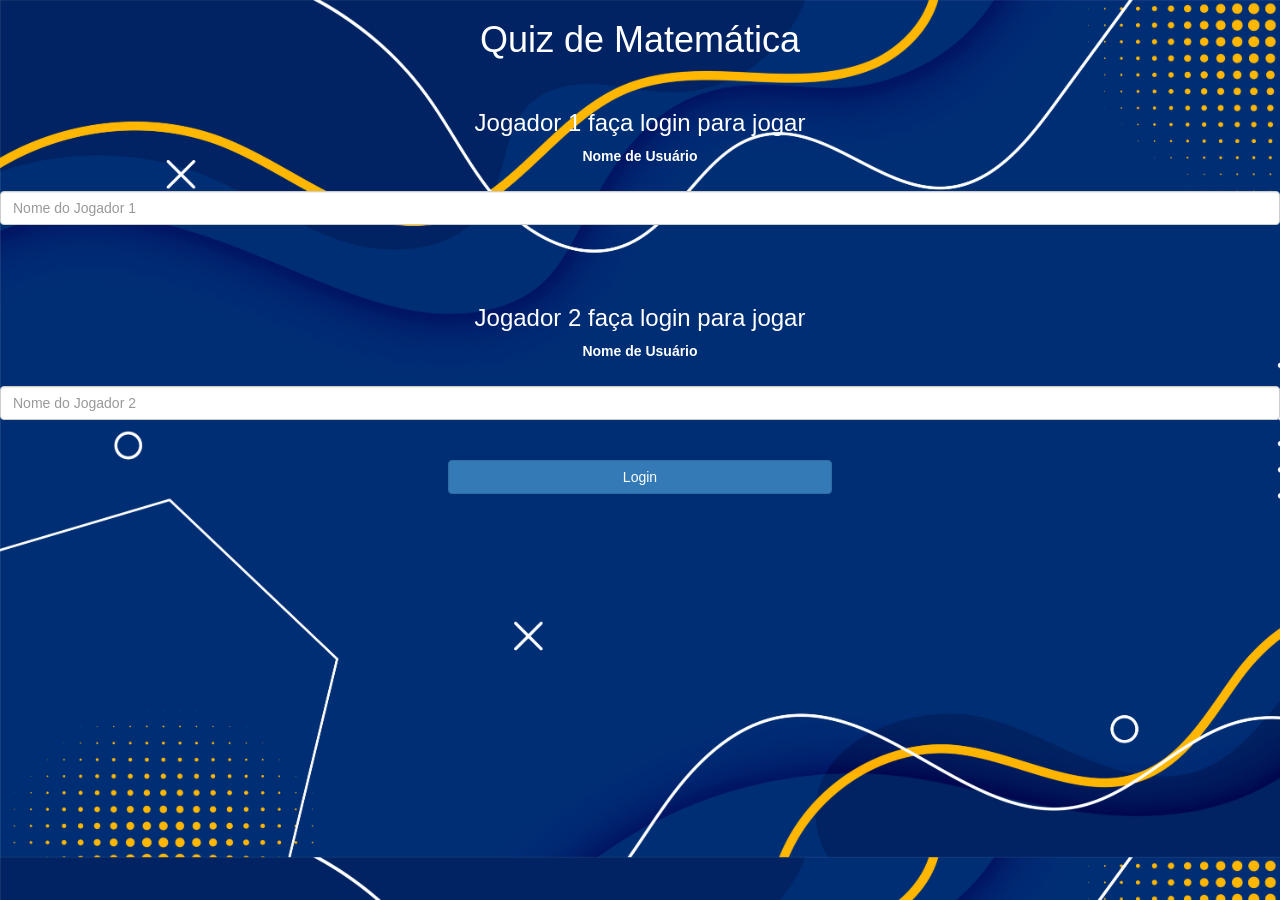
<file: index.html>
<!DOCTYPE html>
<html>
<head>
	<title>Quiz de Matemática</title>

<meta name="viewport" content="width=device-width, initial-scale=1">
<link rel="stylesheet" href="https://maxcdn.bootstrapcdn.com/bootstrap/3.4.0/css/bootstrap.min.css">
<script src="https://ajax.googleapis.com/ajax/libs/jquery/3.4.1/jquery.min.js"></script>
<script src="https://maxcdn.bootstrapcdn.com/bootstrap/3.4.0/js/bootstrap.min.js"></script>

<link rel="stylesheet" type="text/css" href="style.css">

<script src="main.js"></script>

</head>

<body>
<center>
	<h1>Quiz de Matemática</h1>
    <br>
	<div>
		<h3>Jogador 1 faça login para jogar</h3>
		<label>Nome de Usuário</label>
        <br><br>
		<input type="text" id="player1NameInput" class="form-control" placeholder= "Nome do Jogador 1">
		<br>
        <br>
	</div>
	<br>
	<div>
		<h3>Jogador 2 faça login para jogar</h3>
        <label>Nome de Usuário</label>
        <br><br>
		<input type="text" id="player2NameInput" class="form-control" placeholder= "Nome do Jogador 2">
		<br>
	</div>
	<br>
	<button style="width: 30%;" class="btn btn-primary" onclick="addUser()">Login</button>
</center>
</body>
</html>
</file>
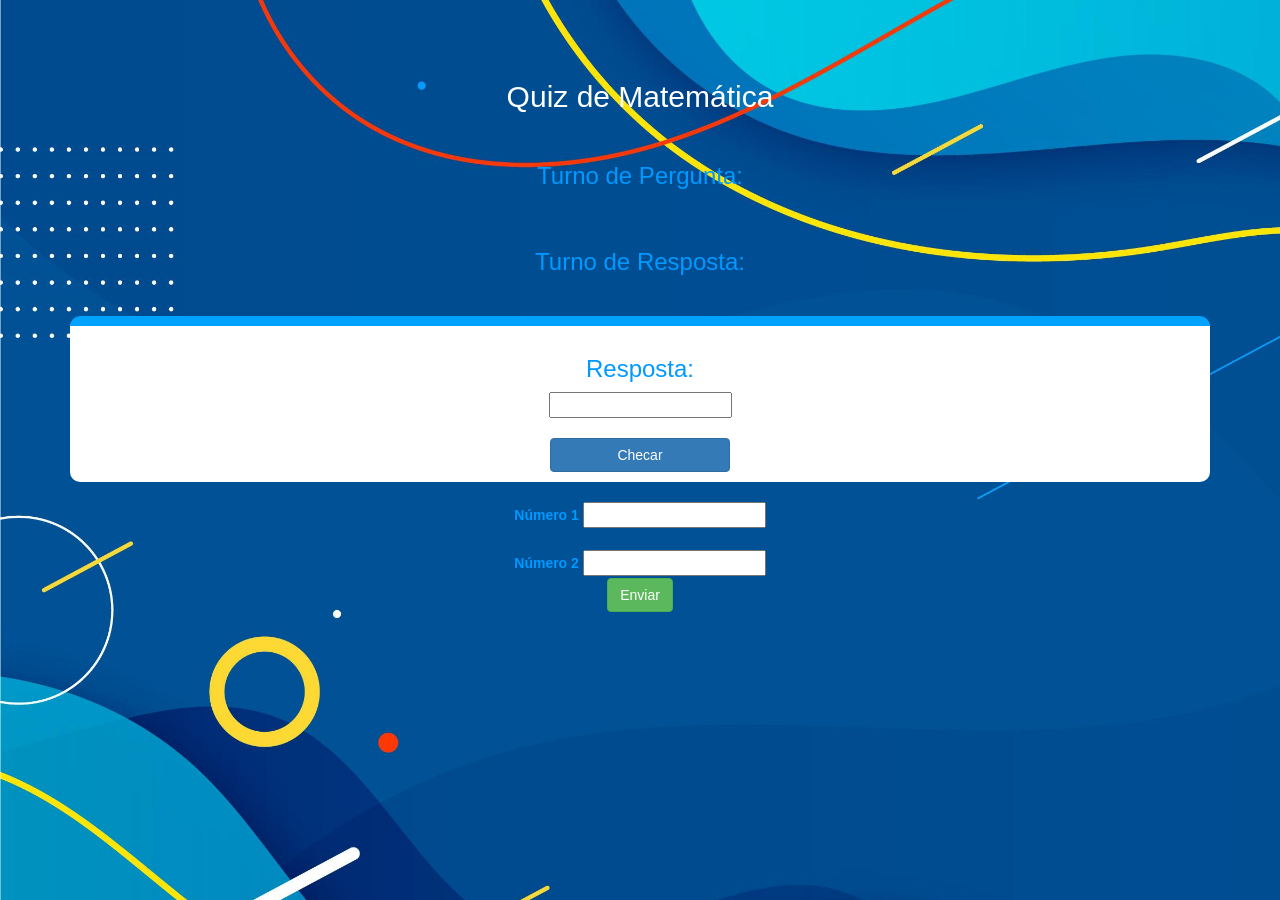
<file: index2.html>
<!DOCTYPE html>
<html>
    <head>
        <title>Quiz de Matemática</title>

    <meta name="viewport" content="width=device-width, initial-scale=1">
    <link rel="stylesheet" href="https://maxcdn.bootstrapcdn.com/bootstrap/3.4.0/css/bootstrap.min.css">
    <script src="https://ajax.googleapis.com/ajax/libs/jquery/3.4.1/jquery.min.js"></script>
    <script src="https://maxcdn.bootstrapcdn.com/bootstrap/3.4.0/js/bootstrap.min.js"></script>

    <link rel="stylesheet" type="text/css" href="style2.css">

    <script src="main2.js"></script>

    </head>

    <body>
        
        <h4 id="player1_name"></h4> <span id="player1_score"></span>
        <br>
        <h4 id="player2_name"></h4> <span id="player2_score"></span>
        <br>
        
        <div class="container">
            <center>
                
                <h2 style="color: white;">Quiz de Matemática</h2>
                <br>
                <h3>Turno de Pergunta:</h3><h3 id="actual_question"></h3>
                <br>
                <h3>Turno de Resposta:</h3><h3 id="actual_answer"></h3>
                <br>
                <div id="output">
                    <center>
                    <h2 id="question_number"></h2>
                    <h3 id="labelr">Resposta:</h2>
                    <input type="text" id="input_box">
                    <br><br>
                    <button id="check_button" onclick="check()" class="btn btn-primary" style="width: 180px;">Checar</button>
                    </center>
                </div>
                <br>
                <label>Número 1</label>
                <input type="text" id="number1">
                <br>
                <br>
                <label>Número 2</label>
                <input type="text" id="number2">
                <br>

                <button onclick="send()" class="btn btn-success">Enviar</button>

            </center>

        </div>

    </body>
</html>
</file>
<file: style.css>
body{
    background-image: url(SL-043021-42650-28.jpg);
    background-size: 1500px;
}

h1,h2,h3,h4,label{
    color:  rgb(255, 255, 255);
}
</file>
<file: style2.css>
#output{
    background: white;
    border-radius: 10px;
    border-top: 10px solid #00a2ff;
    padding: 10px;
    float: none;
    text-align: left;
}

body{
    background-image: url(6081374.jpg);
    background-size: 1600px;
}

h1,h2,h3,h4,label{
    color:  rgb(0, 153, 255);
}
</file>
